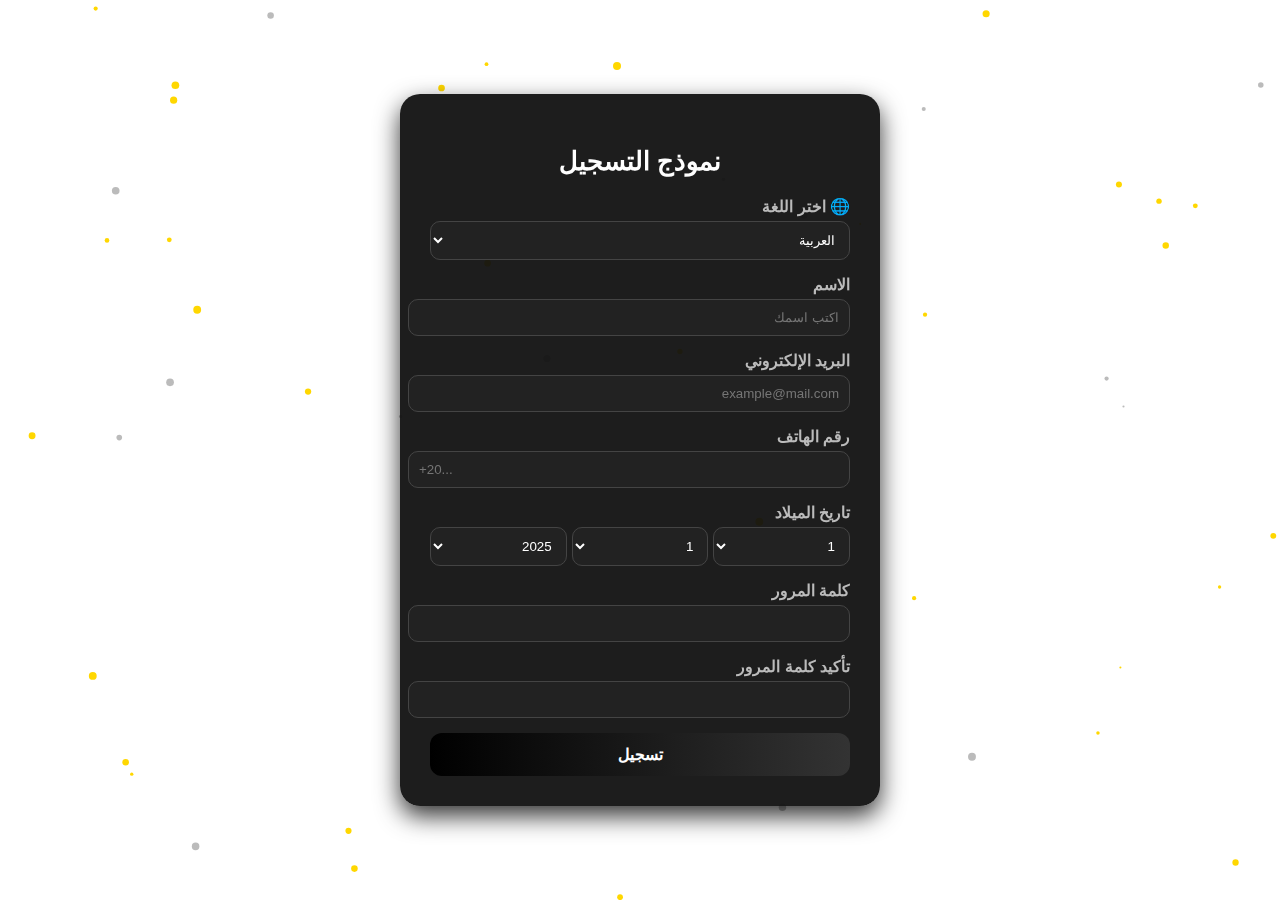
<file: index.html>
<!DOCTYPE html><html lang="ar" dir="rtl">
<head>
  <meta charset="UTF-8">
  <title>نموذج تسجيل </title>
  <link rel="stylesheet" href="style.css" type="text/css" media="all" />
</head>
<body>
  <canvas id="particles"></canvas>
  <div class="container">
    <h2 id="form-title">نموذج التسجيل</h2><!-- Language Selector -->
<div class="form-group">
  <label for="language">🌐 اختر اللغة</label>
  <select id="language">
    <option value="ar">العربية</option>
    <option value="en">English</option>
    <option value="jp">日本語</option>
  </select>
</div>

<form id="registerForm">
  <div class="form-group">
    <label id="label-name" for="name">الاسم</label>
    <input type="text" id="name" placeholder="اكتب اسمك">
    <div id="error-name" class="error"></div>
  </div>

  <div class="form-group">
    <label id="label-email" for="email">البريد الإلكتروني</label>
    <input type="email" id="email" placeholder="example@mail.com">
    <div id="error-email" class="error"></div>
  </div>

  <div class="form-group">
    <label id="label-phone" for="phone">رقم الهاتف</label>
    <input type="tel" id="phone" placeholder="+20...">
    <div id="error-phone" class="error"></div>
  </div>

  <div class="form-group">
    <label id="label-dob">تاريخ الميلاد</label>
    <div style="display:flex; gap:5px;">
      <select id="day"></select>
      <select id="month"></select>
      <select id="year"></select>
    </div>
    <div class="age-box" id="age"></div>
  </div>

  <div class="form-group">
    <label id="label-password" for="password">كلمة المرور</label>
    <input type="password" id="password">
    <div id="error-password" class="error"></div>
  </div>

  <div class="form-group">
    <label id="label-confirm" for="confirm">تأكيد كلمة المرور</label>
    <input type="password" id="confirm">
    <div id="error-confirm" class="error"></div>
  </div>

  <button type="submit" id="submitBtn">تسجيل</button>
</form>

  </div>
  </body>
</html>
<script src="script.js"></script>
</file>
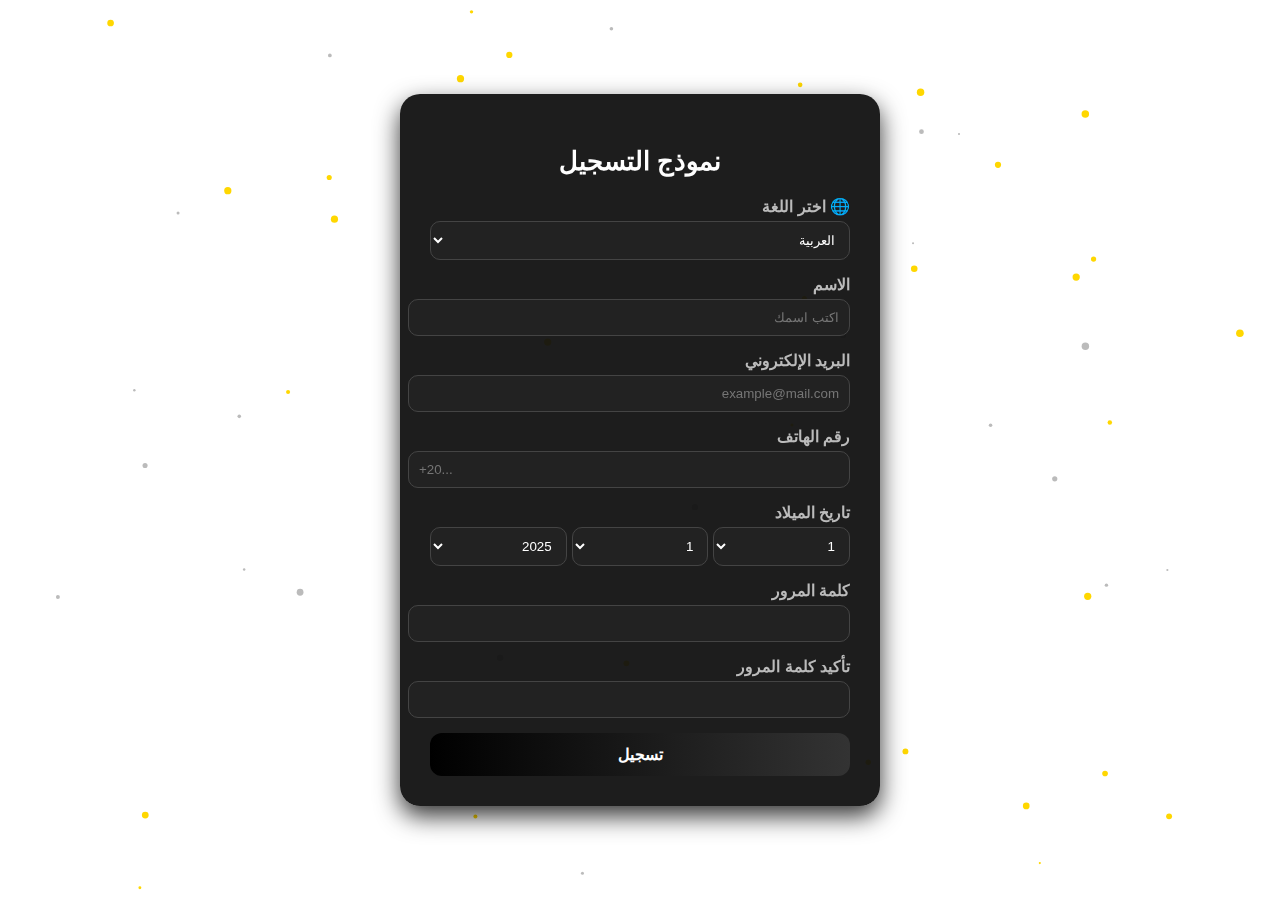
<file: index2.html>
<!DOCTYPE html><html lang="ar" dir="rtl">
<head>
  <meta charset="UTF-8">
  <title>نموذج تسجيل </title>
  <link rel="stylesheet" href="style.css" type="text/css" media="all" />
</head>
<body>
  <canvas id="particles"></canvas>
  <div class="container">
    <h2 id="form-title">نموذج التسجيل</h2><!-- Language Selector -->
<div class="form-group">
  <label for="language">🌐 اختر اللغة</label>
  <select id="language">
    <option value="ar">العربية</option>
    <option value="en">English</option>
    <option value="jp">日本語</option>
  </select>
</div>

<form id="registerForm">
  <div class="form-group">
    <label id="label-name" for="name">الاسم</label>
    <input type="text" id="name" placeholder="اكتب اسمك">
    <div id="error-name" class="error"></div>
  </div>

  <div class="form-group">
    <label id="label-email" for="email">البريد الإلكتروني</label>
    <input type="email" id="email" placeholder="example@mail.com">
    <div id="error-email" class="error"></div>
  </div>

  <div class="form-group">
    <label id="label-phone" for="phone">رقم الهاتف</label>
    <input type="tel" id="phone" placeholder="+20...">
    <div id="error-phone" class="error"></div>
  </div>

  <div class="form-group">
    <label id="label-dob">تاريخ الميلاد</label>
    <div style="display:flex; gap:5px;">
      <select id="day"></select>
      <select id="month"></select>
      <select id="year"></select>
    </div>
    <div class="age-box" id="age"></div>
  </div>

  <div class="form-group">
    <label id="label-password" for="password">كلمة المرور</label>
    <input type="password" id="password">
    <div id="error-password" class="error"></div>
  </div>

  <div class="form-group">
    <label id="label-confirm" for="confirm">تأكيد كلمة المرور</label>
    <input type="password" id="confirm">
    <div id="error-confirm" class="error"></div>
  </div>

  <button type="submit" id="submitBtn">تسجيل</button>
</form>

  </div>
  </body>
</html>
<script src="script.js"></script>
</file>
<file: style.css>
body {
      font-family: Arial, sans-serif;
      margin: 0;
      height: 100vh;
      overflow: hidden;
      display: flex;
      justify-content: center;
      align-items: center;
    }canvas#particles {
  position: fixed;
  top: 0;
  left: 0;
  width: 100%;
  height: 100%;
  z-index: -2;
}

body::before {
  content: "";
  position: fixed;
  top: 0;
  left: 0;
  width: 100%;
  height: 100%;
  background: url('https://images.unsplash.com/photo-1507525428034-b723cf961d3e') no-repeat center center fixed;
  background-size: cover;
  z-index: -3;
}

.container {
  background: rgba(17, 17, 17, 0.95);
  padding: 30px;
  border-radius: 20px;
  box-shadow: 0 10px 25px rgba(0,0,0,0.8);
  width: 420px;
  transition: all 0.5s ease;
  animation: fadeInUp 1.2s ease;
  color: #fff;
  z-index: 1;
}

@keyframes fadeInUp {
  from {opacity: 0; transform: translateY(50px);}
  to {opacity: 1; transform: translateY(0);}
}

.container h2 {
  text-align: center;
  margin-bottom: 20px;
  color: #fff;
  font-size: 26px;
  letter-spacing: 1px;
}

.form-group {margin-bottom: 15px;}

label {display: block; margin-bottom: 5px; font-weight: bold; color: #bbb;}

input, select {
  width: 100%;
  padding: 10px;
  border: 1px solid #444;
  border-radius: 10px;
  background: #222;
  color: #fff;
  transition: 0.3s;
}

input:focus, select:focus {
  border-color: #888;
  box-shadow: 0 0 8px rgba(255,255,255,0.6);
  outline: none;
}

.error {color: #ff4d4d; font-size: 13px; display: none; margin-top: 5px;}

button {
  width: 100%;
  padding: 12px;
  background: linear-gradient(90deg, #000, #333);
  border: none;
  border-radius: 12px;
  color: white;
  font-weight: bold;
  font-size: 16px;
  cursor: pointer;
  transition: 0.4s;
}

button:hover {
  background: linear-gradient(90deg, #333, #000);
  box-shadow: 0 0 15px rgba(255,215,0,0.8);
  color: #FFD700;
}

button:disabled {background: #444; cursor: not-allowed;}

.age-box {margin-top: 10px; font-size: 14px; color: #bbb; font-weight: bold;}
</file>
